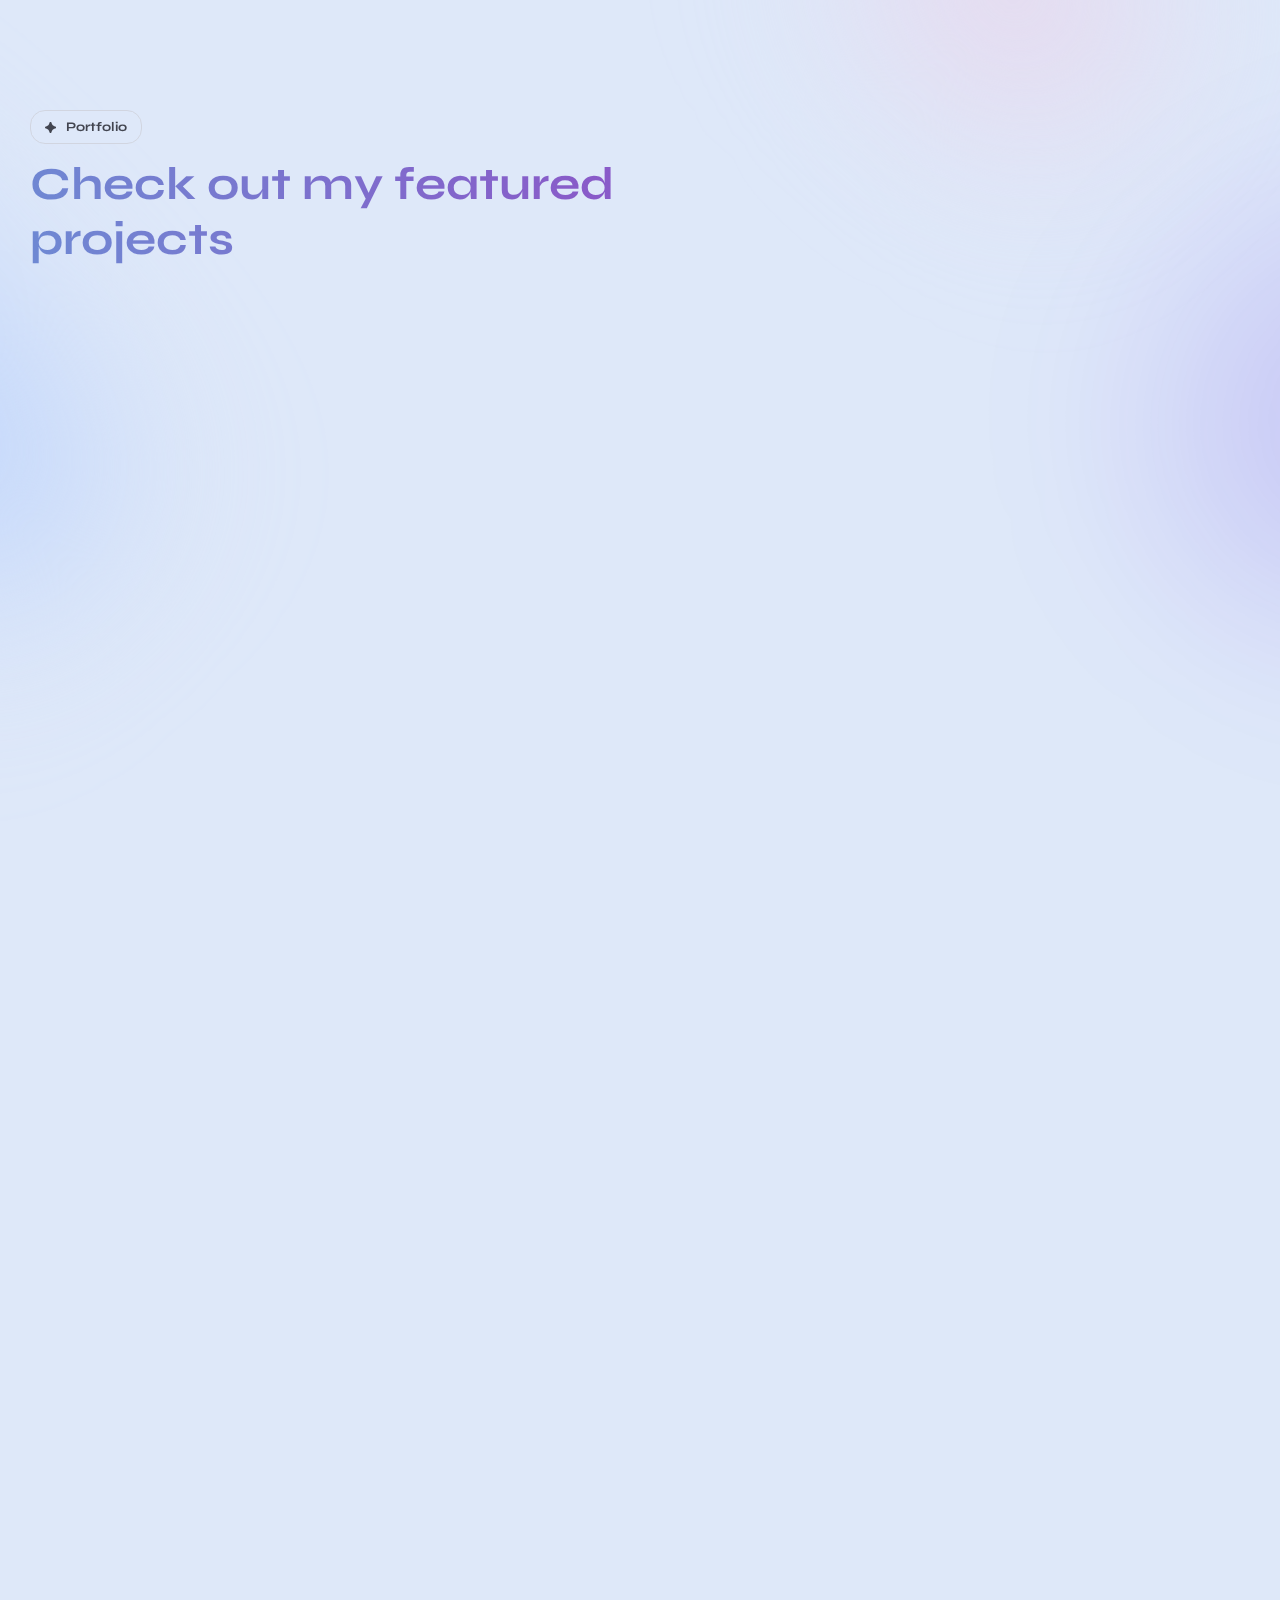
<file: Oussama-portfolio/index.html>
<!DOCTYPE html>
<html lang="en" dir="ltr">

  <head>
    <meta charset="UTF-8">

    <!-- Page Title -->
    <title>Oussama_ Elhassnaoui -Digital content Designer
      and motion designer</title></title>

    <!-- Meta Tags -->
    <meta name="description" content="Show yourself brightly with Braxton - unique and creative portfolio and resume template!">
    <meta name="description" content="Embark on a visual journey with our Video Editing and Motion Design Portfolio—a testament
       to creativity and skill. Immerse yourself in the world of cinematic storytelling, dynamic motion 
       graphics, and cutting-edge design. Our portfolio showcases proficiency in video production, motion
       graphics, and the art of visual storytelling. From editing to special effects, we bring a wealth
       of expertise to elevate your projects. Contact us today to infuse innovation and creativity into
       your visual endeavors">
    <meta name="keywords" content="Video Editing, Motion Design, Graphic Design, Multimedia Artist, Animation Portfolio,
       Visual Effects, Motion Graphics, Film Editing, Creative Designer, Digital Media Artist, Video 
       Production, 3D Animation, Cinematic Design, Adobe Creative Suite, Digital Storytelling, After Effects,
        Film Director, Typography, Branding Design, User Interface (UI), User Experience (UX), Illustration, 
        Storyboarding, Color Grading, Creative Direction, Brand Identity, Logo Design, Concept Art, 
        Interactive Design, Video Portfolio, Visual Storytelling, Multimedia Production, Editing Software, 
        Video Marketing, Cinematography, Animation Techniques, Motion Design Studio, Special Effects, 2D Animation, 
        Digital Illustration, Film Production, Art Direction, Digital Artistry, Video Rendering, Creative Solutions, 
        Conceptual Design, Dynamic Graphics, Interactive Media, Film and Video Editor, Creative Multimedia.">
    <meta itemprop="description" content="Embark on a visual journey with our Video Editing and Motion Design Portfolio—a testament
      to creativity and skill. Immerse yourself in the world of cinematic storytelling, dynamic motion 
      graphics, and cutting-edge design. Our portfolio showcases proficiency in video production, motion
      graphics, and the art of visual storytelling. From editing to special effects, we bring a wealth
      of expertise to elevate your projects. Contact us today to infuse innovation and creativity into
      your visual endeavors">
    <meta name="twitter:description" content="Embark on a visual journey with our Video Editing and Motion Design Portfolio—a testament
      to creativity and skill. Immerse yourself in the world of cinematic storytelling, dynamic motion 
      graphics, and cutting-edge design. Our portfolio showcases proficiency in video production, motion
      graphics, and the art of visual storytelling. From editing to special effects, we bring a wealth
      of expertise to elevate your projects. Contact us today to infuse innovation and creativity into
      your visual endeavors">
    <meta name="keywords" content="mix_design, resume, portfolio, personal page, cv, template, one page, responsive, html5, css3, creative, clean">
    <meta name="author" content="mix_design">

    <!-- Viewport Meta-->
    <meta http-equiv="X-UA-Compatible" content="IE=edge">
    <meta name="viewport" content="width=device-width, initial-scale=1, maximum-scale=1">

    <!-- Template Favicon & Icons Start -->
    <link rel="shortcut icon" href="img\favicon\favicon.png" type="image/png">
    <link rel="apple-touch-icon" href="img\favicon\favicon.png">
    <!-- Template Favicon & Icons End -->

    <!-- Facebook Metadata Start -->
    <meta property="og:image:height" content="1200">
    <meta property="og:image:width" content="1200">
    <meta property="og:title" content="oussama Portfolio">
    <meta property="og:description" content="oussamaelhassnaoui, motiondesign, video, editing, design">
    <meta property="og:url" content="https://oussamaelhassnaoui.github.io/motion-design-portfolio/">
    <meta property="og:image" content="img/favicon/favicon.png">
    <!-- Facebook Metadata End -->

    <!-- Template Styles Start -->
    <link rel="stylesheet" href="css/loaders/loader.css">
    <link rel="stylesheet" type="text/css" href="css/plugins.css">
    <link rel="stylesheet" type="text/css" href="css/main.css">
    <!-- Template Styles End -->

    <!-- Custom Browser Color Start -->
    <meta name="theme-color" media="(prefers-color-scheme: light)" content="#dcdce7">
    <meta name="theme-color" media="(prefers-color-scheme: dark)" content="#111111">
    <meta name="msapplication-navbutton-color" content="#111111">
    <meta name="apple-mobile-web-app-capable" content="yes">
    <meta name="apple-mobile-web-app-status-bar-style" content="black-translucent">
    <!-- Custom Browser Color End -->
    
    <script type="text/javascript">
      (function() {
      window.__insp = window.__insp || [];
      __insp.push(['wid', 1931875733]);
      var ldinsp = function(){
      if(typeof window.__inspld != "undefined") return; window.__inspld = 1; var insp = document.createElement('script'); insp.type = 'text/javascript'; insp.async = true; insp.id = "inspsync"; insp.src = ('https:' == document.location.protocol ? 'https' : 'http') + '://cdn.inspectlet.com/inspectlet.js?wid=1931875733&r=' + Math.floor(new Date().getTime()/3600000); var x = document.getElementsByTagName('script')[0]; x.parentNode.insertBefore(insp, x); };
      setTimeout(ldinsp, 0);
      })();
      </script>    
 
  </head>

  <body>
    

    <!-- Gradient Background Start -->
    <div class="gradient-background">
      <div class="blur"></div>
      <div class="blur"></div>
      <div class="blur"></div>
    </div>
    <!-- Gradient Background End -->

    

    <!-- Page Content Start -->
    <div id="content" class="content">
      <div class="content__wrapper">

      

        <!-- Portfolio Section Start -->
        <section id="portfolio" class="inner inner-first portfolio">

          <!-- Content Block - H2 Section Title Start -->
          <div class="content__block section-grid-title">
            <p class="h2__subtitle animate-in-up">
              <svg xmlns="http://www.w3.org/2000/svg" x="0px" y="0px" width="13px" height="13px" viewBox="0 0 13 13" fill="currentColor">
                <path fill="currentColor" d="M5.6,12.6c-0.5-0.8-0.7-2.4-1.7-3.5c-1-1-2.7-1.2-3.5-1.7C-0.1,7-0.1,6,0.4,5.6c0.8-0.5,2.3-0.6,3.5-1.8
                  C5,2.8,5.1,1.2,5.6,0.4C6-0.1,7-0.1,7.4,0.4c0.5,0.8,0.7,2.4,1.8,3.5c1.2,1.2,2.6,1.2,3.5,1.7c0.6,0.4,0.6,1.4,0,1.7
                  C11.8,7.9,10.2,8,9.1,9.1c-1,1-1.2,2.7-1.7,3.5C7,13.1,6,13.1,5.6,12.6z"/>
              </svg>
              <span>Portfolio</span>
            </p>
            <h2 class="h2__title animate-in-up">Check out my featured projects</h2>
          </div>
          <!-- Content Block - H2 Section Title End -->

          <!-- Content Block - Works Gallery Start -->
          <div class="content__block grid-block">
            <div class="container-fluid px-0 inner__gallery">
              <div class="row gx-0 my-gallery" itemscope itemtype="http://schema.org/ImageGallery">
    
                <!-- Works Gallery Single Item Start -->
                <figure class="col-12 col-md-6 gallery__item grid-item animate-card-2" itemprop="associatedMedia" itemscope itemtype="http://schema.org/ImageObject"> 
                  <div class="video-container">
                    <iframe
                     class="rounded-[8px] lg:rounded-[15px]"
                     src="https://player.vimeo.com/video/1042164372?autoplay=1&loop=1&muted=0&controls=1"
                     frameborder="0"
                     allow="autoplay; fullscreen; picture-in-picture; clipboard-write"
                     style="position:absolute;top:0;left:0;width:100%;height:100%;"
                     title="LukeVSL_PLC"
                     data-ready="true">
                    </iframe>
                  </div>  
                  <figcaption class="gallery__descr" itemprop="caption description"> 
                  </figcaption>
                </figure>
                <!-- Works Gallery Single Item End -->
                <!-- Works Gallery Single Item Start -->
                <figure class="col-12 col-md-6 gallery__item grid-item animate-card-2" itemprop="associatedMedia" itemscope itemtype="http://schema.org/ImageObject">
                  <div class="video-container">
                    <iframe
                     class="rounded-[8px] lg:rounded-[15px]"
                     src="https://player.vimeo.com/video/1115160881?autoplay=0&loop=1&muted=0&controls=1"
                     frameborder="0"
                     allow="autoplay; fullscreen; picture-in-picture; clipboard-write"
                     style="position:absolute;top:0;left:0;width:100%;height:100%;"
                     title="LukeVSL_PLC"
                     data-ready="true">
                    </iframe>
                  </div>
                  <figcaption class="gallery__descr opposite" itemprop="caption description">   
                  </figcaption>
                </figure>
                <!-- Works Gallery Single Item End -->    
                <!-- Works Gallery Single Item Start -->
                <figure class="col-12 col-md-6 gallery__item grid-item animate-card-2" itemprop="associatedMedia" itemscope itemtype="http://schema.org/ImageObject">
                  <div class="video-container">
                    <iframe
                     class="rounded-[8px] lg:rounded-[15px]"
                     src="https://player.vimeo.com/video/1115165668?autoplay=0&loop=1&muted=1&controls=1"
                     frameborder="0"
                     allow="autoplay; fullscreen; picture-in-picture; clipboard-write"
                     style="position:absolute;top:0;left:0;width:100%;height:100%;"
                     title="LukeVSL_PLC"
                     data-ready="true">
                    </iframe>
                  </div>
                  <figcaption class="gallery__descr opposite" itemprop="caption description"> 
                  </figcaption>
                </figure>
                <!-- Works Gallery Single Item End -->
                <!-- Works Gallery Single Item Start -->
                <figure class="col-12 col-md-6 gallery__item grid-item animate-card-2" itemprop="associatedMedia" itemscope itemtype="http://schema.org/ImageObject">
                  <div class="video-container">
                    <iframe
                     class="rounded-[8px] lg:rounded-[15px]"
                     src="https://player.vimeo.com/video/1042166639?autoplay=0&loop=0&muted=0&controls=1"
                     frameborder="0"
                     allow="autoplay; fullscreen; picture-in-picture; clipboard-write"
                     style="position:absolute;top:0;left:0;width:100%;height:100%;"
                     title="LukeVSL_PLC"
                     data-ready="true">
                     
                    </iframe>
                  </div>
                  <figcaption class="gallery__descr " itemprop="caption description">                    
                <figure class="col-12 col-md-6 gallery__item grid-item animate-card-2" itemprop="associatedMedia" itemscope itemtype="http://schema.org/ImageObject">
                  <div class="video-container">
                  </figcaption>
                </figure>
                <figure class="col-12 col-md-6 gallery__item grid-item animate-card-2" itemprop="associatedMedia" itemscope itemtype="http://schema.org/ImageObject">
                  <div class="video-container">
                    <iframe
                     class="rounded-[8px] lg:rounded-[15px]"
                     src="https://player.vimeo.com/video/1115162941?autoplay=0&loop=0&muted=0&controls=1"
                     frameborder="0"
                     allow="autoplay; fullscreen; picture-in-picture; clipboard-write"
                     style="position:absolute;top:0;left:0;width:100%;height:100%;"
                     title="LukeVSL_PLC"
                     data-ready="true">
                     
                    </iframe>
                  </div>
                  <figcaption class="gallery__descr " itemprop="caption description">                    
                <figure class="col-12 col-md-6 gallery__item grid-item animate-card-2" itemprop="associatedMedia" itemscope itemtype="http://schema.org/ImageObject">
                  <div class="video-container">
                  </figcaption>
                </figure>
                <figure class="col-12 col-md-6 gallery__item grid-item animate-card-2" itemprop="associatedMedia" itemscope itemtype="http://schema.org/ImageObject">
                  <div class="video-container">
                    <iframe
                     class="rounded-[8px] lg:rounded-[15px]"
                     src="https://player.vimeo.com/video/1115164036?autoplay=0&loop=0&muted=0&controls=1"
                     frameborder="0"
                     allow="autoplay; fullscreen; picture-in-picture; clipboard-write"
                     style="position:absolute;top:0;left:0;width:100%;height:100%;"
                     title="LukeVSL_PLC"
                     data-ready="true">
                     
                    </iframe>
                  </div>
                  <figcaption class="gallery__descr " itemprop="caption description">                    
                <figure class="col-12 col-md-6 gallery__item grid-item animate-card-2" itemprop="associatedMedia" itemscope itemtype="http://schema.org/ImageObject">
                  <div class="video-container">
                  </figcaption>
                </figure>
                <figure class="col-12 col-md-6 gallery__item grid-item animate-card-2" itemprop="associatedMedia" itemscope itemtype="http://schema.org/ImageObject">
                  <div class="video-container">
                    <iframe
                     class="rounded-[8px] lg:rounded-[15px]"
                     src="https://player.vimeo.com/video/1115196375?autoplay=0&loop=0&muted=0&controls=1"
                     frameborder="0"
                     allow="autoplay; fullscreen; picture-in-picture; clipboard-write"
                     style="position:absolute;top:0;left:0;width:100%;height:100%;"
                     title="LukeVSL_PLC"
                     data-ready="true">
                     
                    </iframe>
                  </div>
                  <figcaption class="gallery__descr " itemprop="caption description">                    
                <figure class="col-12 col-md-6 gallery__item grid-item animate-card-2" itemprop="associatedMedia" itemscope itemtype="http://schema.org/ImageObject">
                  <div class="video-container">
                  </figcaption>
                </figure>
                <figure class="col-12 col-md-6 gallery__item grid-item animate-card-2" itemprop="associatedMedia" itemscope itemtype="http://schema.org/ImageObject">
                  <div class="video-container">
                    <iframe
                     class="rounded-[8px] lg:rounded-[15px]"
                     src="https://player.vimeo.com/video/1115186134?autoplay=0&loop=0&muted=0&controls=1"
                     frameborder="0"
                     allow="autoplay; fullscreen; picture-in-picture; clipboard-write"
                     style="position:absolute;top:0;left:0;width:100%;height:100%;"
                     title="LukeVSL_PLC"
                     data-ready="true">
                     
                    </iframe>
                  </div>
                  <figcaption class="gallery__descr " itemprop="caption description">                    
                <figure class="col-12 col-md-6 gallery__item grid-item animate-card-2" itemprop="associatedMedia" itemscope itemtype="http://schema.org/ImageObject">
                  <div class="video-container">
                  </figcaption>
                </figure>

                <figure class="col-12 col-md-6 gallery__item grid-item animate-card-2" itemprop="associatedMedia" itemscope itemtype="http://schema.org/ImageObject">
                  <div class="video-container">
                    <iframe
                     class="rounded-[8px] lg:rounded-[15px]"
                     src="https://player.vimeo.com/video/1001403189?autoplay=0&loop=0&muted=0&controls=1"
                     frameborder="0"
                     allow="autoplay; fullscreen; picture-in-picture; clipboard-write"
                     style="position:absolute;top:0;left:0;width:100%;height:100%;"
                     title="LukeVSL_PLC"
                     data-ready="true">
                     
                    </iframe>
                  </div>
                  <figcaption class="gallery__descr " itemprop="caption description">                    
                <figure class="col-12 col-md-6 gallery__item grid-item animate-card-2" itemprop="associatedMedia" itemscope itemtype="http://schema.org/ImageObject">
                  <div class="video-container">
                  </figcaption>
                </figure>

                <figure class="col-12 col-md-6 gallery__item grid-item animate-card-2" itemprop="associatedMedia" itemscope itemtype="http://schema.org/ImageObject">
                  <div class="video-container">
                    <iframe
                     class="rounded-[8px] lg:rounded-[15px]"
                     src="https://player.vimeo.com/video/1115209751?autoplay=0&loop=0&muted=0&controls=1"
                     frameborder="0"
                     allow="autoplay; fullscreen; picture-in-picture; clipboard-write"
                     style="position:absolute;top:0;left:0;width:100%;height:100%;"
                     title="LukeVSL_PLC"
                     data-ready="true">
                     
                    </iframe>
                  </div>
                  <figcaption class="gallery__descr " itemprop="caption description">                    
                <figure class="col-12 col-md-6 gallery__item grid-item animate-card-2" itemprop="associatedMedia" itemscope itemtype="http://schema.org/ImageObject">
                  <div class="video-container">
                  </figcaption>
                </figure> 

                <figure class="col-12 col-md-6 gallery__item grid-item animate-card-2" itemprop="associatedMedia" itemscope itemtype="http://schema.org/ImageObject">
                  <div class="video-container">
                    <iframe
                     class="rounded-[8px] lg:rounded-[15px]"
                     src="https://player.vimeo.com/video/1115211919?autoplay=0&loop=0&muted=0&controls=1"
                     frameborder="0"
                     allow="autoplay; fullscreen; picture-in-picture; clipboard-write"
                     style="position:absolute;top:0;left:0;width:100%;height:100%;"
                     title="LukeVSL_PLC"
                     data-ready="true">
                     
                    </iframe>
                  </div>
                  <figcaption class="gallery__descr " itemprop="caption description">                    
                <figure class="col-12 col-md-6 gallery__item grid-item animate-card-2" itemprop="associatedMedia" itemscope itemtype="http://schema.org/ImageObject">
                  <div class="video-container">
                  </figcaption>
                </figure> 

                <figure class="col-12 col-md-6 gallery__item grid-item animate-card-2" itemprop="associatedMedia" itemscope itemtype="http://schema.org/ImageObject">
                  <div class="video-container">
                    <iframe
                     class="rounded-[8px] lg:rounded-[15px]"
                     src="https://player.vimeo.com/video/1000322250?autoplay=0&loop=0&muted=0&controls=1"
                     frameborder="0"
                     allow="autoplay; fullscreen; picture-in-picture; clipboard-write"
                     style="position:absolute;top:0;left:0;width:100%;height:100%;"
                     title="LukeVSL_PLC"
                     data-ready="true">
                     
                    </iframe>
                  </div>
                  <figcaption class="gallery__descr " itemprop="caption description">                    
                <figure class="col-12 col-md-6 gallery__item grid-item animate-card-2" itemprop="associatedMedia" itemscope itemtype="http://schema.org/ImageObject">
                  <div class="video-container">
                  </figcaption>
                </figure> 

                 <figure class="col-12 col-md-6 gallery__item grid-item animate-card-2" itemprop="associatedMedia" itemscope itemtype="http://schema.org/ImageObject">
                  <div class="video-container">
                    <iframe
                     class="rounded-[8px] lg:rounded-[15px]"
                     src="https://player.vimeo.com/video/1001390118?autoplay=0&loop=0&muted=0&controls=1"
                     frameborder="0"
                     allow="autoplay; fullscreen; picture-in-picture; clipboard-write"
                     style="position:absolute;top:0;left:0;width:100%;height:100%;"
                     title="LukeVSL_PLC"
                     data-ready="true">
                     
                    </iframe>
                  </div>
                  <figcaption class="gallery__descr " itemprop="caption description">                    
                <figure class="col-12 col-md-6 gallery__item grid-item animate-card-2" itemprop="associatedMedia" itemscope itemtype="http://schema.org/ImageObject">
                  <div class="video-container">
                  </figcaption>
                </figure> 

                <figure class="col-12 col-md-6 gallery__item grid-item animate-card-2" itemprop="associatedMedia" itemscope itemtype="http://schema.org/ImageObject">
                  <div class="video-container">
                    <iframe
                     class="rounded-[8px] lg:rounded-[15px]"
                     src="https://player.vimeo.com/video/1115198824?autoplay=0&loop=0&muted=0&controls=1"
                     frameborder="0"
                     allow="autoplay; fullscreen; picture-in-picture; clipboard-write"
                     style="position:absolute;top:0;left:0;width:100%;height:100%;"
                     title="LukeVSL_PLC"
                     data-ready="true">
                     
                    </iframe>
                  </div>
                  <figcaption class="gallery__descr " itemprop="caption description">                    
                <figure class="col-12 col-md-6 gallery__item grid-item animate-card-2" itemprop="associatedMedia" itemscope itemtype="http://schema.org/ImageObject">
                  <div class="video-container">
                  </figcaption>
                </figure>
                <!-- Works Gallery Single Item End -->
    
              </div>
            </div>
          </div>
          <!-- Content Block - Works Gallery End -->

        </section>
        <!-- Portfolio Section End -->

        

        

        

      </div>
    </div>
    <!-- Page Content End -->

    <!-- Root element of PhotoSwipe. Must have class pswp. -->
    <div class="pswp" tabindex="-1" role="dialog" aria-hidden="true">

      <!-- Background of PhotoSwipe.
      It's a separate element, as animating opacity is faster than rgba(). -->
      <div class="pswp__bg"></div>

      <!-- Slides wrapper with overflow:hidden. -->
      <div class="pswp__scroll-wrap">

        <!-- Container that holds slides. PhotoSwipe keeps only 3 slides in DOM to save memory. -->
        <!-- don't modify these 3 pswp__item elements, data is added later on. -->
        <div class="pswp__container">
          <div class="pswp__item"></div>
          <div class="pswp__item"></div>
          <div class="pswp__item"></div>
        </div>

        <!-- Default (PhotoSwipeUI_Default) interface on top of sliding area. Can be changed. -->
        <div class="pswp__ui pswp__ui--hidden">

          <div class="pswp__top-bar">

            <!--  Controls are self-explanatory. Order can be changed. -->

            <div class="pswp__counter"></div>

            <button class="pswp__button pswp__button--close link-s" title="Close (Esc)"></button>

            <button class="pswp__button pswp__button--share link-s" title="Share"></button>

            <button class="pswp__button pswp__button--fs link-s" title="Toggle fullscreen"></button>

            <button class="pswp__button pswp__button--zoom link-s" title="Zoom in/out"></button>

            <!-- Preloader demo http://codepen.io/dimsemenov/pen/yyBWoR -->
            <!-- element will get class pswp__preloader-active when preloader is running -->
            <div class="pswp__preloader">
              <div class="pswp__preloader__icn">
                <div class="pswp__preloader__cut">
                  <div class="pswp__preloader__donut"></div>
                </div>
              </div>
            </div>
          </div>

            <div class="pswp__share-modal pswp__share-modal--hidden pswp__single-tap">
              <div class="pswp__share-tooltip"></div>
            </div>

            <button class="pswp__button pswp__button--arrow--left link-s" title="Previous (arrow left)"></button>

            <button class="pswp__button pswp__button--arrow--right link-s" title="Next (arrow right)"></button>

            <div class="pswp__caption">
              <div class="pswp__caption__center"></div>
            </div>

        </div>

      </div>

    </div>
    <script>
      function pauseVideo(index) {
        var videos = document.querySelectorAll('iframe');
        videos[index].contentWindow.postMessage(JSON.stringify({ method: 'pause' }), '*');
      }
    </script>
    <!-- Load Scripts Start -->
    <script src="js/libs.min.js"></script>
    <script>
      const randomX = random(-400, 400);
      const randomY = random(-200, 200);
      const randomDelay = random(0, 50);
      const randomTime = random(20, 40);
      const randomTime2 = random(5, 12);
      const randomAngle = random(-30, 150);

      const blurs = gsap.utils.toArray(".blur");
      blurs.forEach((blur) => {
        gsap.set(blur, {
          x: randomX(-1),
          y: randomX(1),
          rotation: randomAngle(-1)
        });

        moveX(blur, 1);
        moveY(blur, -1);
        rotate(blur, 1);
      });

      function rotate(target, direction) {
        gsap.to(target, randomTime2(), {
          rotation: randomAngle(direction),
          ease: Sine.easeInOut,
          onComplete: rotate,
          onCompleteParams: [target, direction * -1]
        });
      }

      function moveX(target, direction) {
        gsap.to(target, randomTime(), {
          x: randomX(direction),
          ease: Sine.easeInOut,
          onComplete: moveX,
          onCompleteParams: [target, direction * -1]
        });
      }

      function moveY(target, direction) {
        gsap.to(target, randomTime(), {
          y: randomY(direction),
          ease: Sine.easeInOut,
          onComplete: moveY,
          onCompleteParams: [target, direction * -1]
        });
      }

      function random(min, max) {
        const delta = max - min;
        return (direction = 1) => (min + delta * Math.random()) * direction;
      }
    </script>
    <script src="js/app.js"></script>
    <script src="js/gallery-init.js"></script>
    <!-- Load Scripts End -->
    
  </body>

</html>
</file>
<file: Oussama-portfolio/css/loaders/loader.css>
/*! ------------------------------------------------
 * Project Name: Name: Braxton - Personal Portfolio & Resume HTML Template
 * Project Description: Show yourself brightly with Braxton - unique and creative portfolio and resume template!
 * Tags: mix_design, resume, portfolio, personal page, cv, template, one page, responsive, html5, css3, creative, clean 
 * Version: 1.0.0
 * Build Date: March 2024
 * Last Update: March 2024
 * This product is available exclusively on Themeforest
 * Author: mix_design
 * Author URI: https://themeforest.net/user/mix_design */
/*! File name: loader.css
 * ------------------------------------------------
 *
 * ------------------------------------------------
 * Table of Contents
 * ------------------------------------------------
 *  01. Loader Styles
 * ------------------------------------------------
 * Table of Contents End
 * ------------------------------------------------ */
:root {
  --_size: 1.6rem;
  --_font-default: "Syne", sans-serif;
  --_font-accent: "Syne", sans-serif;
  --_radius-s: 1.5rem;
  --_radius-m: 2.2rem;
  --_radius-l: 3rem;
  --_radius-xl: 3.6rem;
  --_animspeed-fast: 0.1s;
  --_animspeed-medium: 0.3s;
  --_animspeed-slow: 0.6s;
  --_animbezier: cubic-bezier(0.23, 0.65, 0.74, 1.09);
  /* light color scheme */
  --base--light: #e6ebf4;
  --base-tint--light: #ebf0f7;
  --base-shade--light: #bdc1c8;
  --accent--light: #aa70e0;
  --secondary--light: #7059e2;
  --secondary-rgba--light: rgba(112,89,226,0.3);
  --stroke-controls--light: #a8b0c1;
  --stroke-controls-neutral--light: rgba(0,0,0,0.3);
  --stroke-elements--light: #d1d5e0;
  --t-bright--light: #22232c;
  --t-medium--light: #424550;
  --t-muted--light: #666a79;
  --t-accent--light: #8f56cc;
  --t-secondary--light: #5d4ec4;
  --t-disabled--light: #717586;
  --t-placeholder--light: #969bb2;
  --base-opp--light: #111111;
  --t-opp-bright--light: #ebf0f7;
  --t-opp-medium--light: #C7C6D3;
  --t-opp-muted--light: #A1A1AF;
  --gradient-one--light: #CEC4EF;
  --gradient-two--light: #f5c5cd;
  --gradient-three--light: #ac8fe3;
  /* dark color scheme */
  --base--dark: #111111;
  --base-tint--dark: #161616;
  --base-shade--dark: #000000;
  --accent--dark: #E4B8BF;
  --secondary--dark: #CEC4EF;
  --secondary-rgba--dark: rgba(206,196,239,0.2);
  --stroke-controls--dark: #4B4B51;
  --stroke-controls-neutral--dark: rgba(255,255,255,0.3);
  --stroke-elements--dark: #303033;
  --t-bright--dark: #e9e9f1;
  --t-medium--dark: #C7C6D3;
  --t-muted--dark: #A1A1AF;
  --t-accent--dark: #E1BAC5;
  --t-secondary--dark: #CEC4EF;
  --t-disabled--dark: #8B8A91;
  --t-placeholder--dark: #58585E;
  --base-opp--dark: #fafafa;
  --t-opp-bright--dark: #121319;
  --t-opp-medium--dark: #626577;
  --t-opp-muted--dark: #717586;
  --gradient-one--dark: #a287d5;
  --gradient-two--dark: #E4B8BF;
  --gradient-three--dark: #8b6bc5;
  /* permanent colors */
  --per-base: #111111;
  --per-base-tint: #212121;
  --per-stroke-controls: rgba(255,255,255,0.4);
  --t-per-bright-light: #ffffff;
  --t-per-medium-light: #f2f2f2;
  --t-per-muted-light: #C7C6D3;
  --t-per-bright-dark: #27293b;
  --t-per-medium-dark: #626577;
  --t-per-muted-dark: #717586;
}
@media only screen and (min-width: 1600px) {
  :root {
    --_radius-s: 1.7rem;
    --_radius-m: 2.6rem;
  }
}

/* defaults */
@media (prefers-color-scheme: light) {
  :root {
    --base: var(--base--light);
    --base-tint: var(--base-tint--light);
    --base-shade: var(--base-shade--light);
    --accent: var(--accent--light);
    --secondary: var(--secondary--light);
    --secondary-rgba: var(--secondary-rgba--light);
    --stroke-controls: var(--stroke-controls--light);
    --stroke-controls-neutral: var(--stroke-controls-neutral--light);
    --stroke-elements: var(--stroke-elements--light);
    --t-bright: var(--t-bright--light);
    --t-medium: var(--t-medium--light);
    --t-muted: var(--t-muted--light);
    --t-accent: var(--t-accent--light);
    --t-secondary: var(--t-secondary--light);
    --t-disabled: var(--t-disabled--light);
    --t-placeholder: var(--t-placeholder--light);
    --base-opp: var(--base-opp--light);
    --t-opp-bright: var(--t-opp-bright--light);
    --t-opp-medium: var(--t-opp-medium--light);
    --t-opp-muted: var(--t-opp-muted--light);
    --gradient-one: var(--gradient-one--light);
    --gradient-two: var(--gradient-two--light);
    --gradient-three: var(--gradient-three--light);
  }
}
@media (prefers-color-scheme: dark) {
  :root {
    --base: var(--base--dark);
    --base-tint: var(--base-tint--dark);
    --base-shade: var(--base-shade--dark);
    --accent: var(--accent--dark);
    --secondary: var(--secondary--dark);
    --secondary-rgba: var(--secondary-rgba--dark);
    --stroke-controls: var(--stroke-controls--dark);
    --stroke-controls-neutral: var(--stroke-controls-neutral--dark);
    --stroke-elements: var(--stroke-elements--dark);
    --t-bright: var(--t-bright--dark);
    --t-medium: var(--t-medium--dark);
    --t-muted: var(--t-muted--dark);
    --t-accent: var(--t-accent--dark);
    --t-secondary: var(--t-secondary--dark);
    --t-disabled: var(--t-disabled--dark);
    --t-placeholder: var(--t-placeholder--dark);
    --base-opp: var(--base-opp--dark);
    --t-opp-bright: var(--t-opp-bright--dark);
    --t-opp-medium: var(--t-opp-medium--dark);
    --t-opp-muted: var(--t-opp-muted--dark);
    --gradient-one: var(--gradient-one--dark);
    --gradient-two: var(--gradient-two--dark);
    --gradient-three: var(--gradient-three--dark);
  }
}
[color-scheme=light] {
  --base: var(--base--light);
  --base-tint: var(--base-tint--light);
  --base-shade: var(--base-shade--light);
  --accent: var(--accent--light);
  --secondary: var(--secondary--light);
  --secondary-rgba: var(--secondary-rgba--light);
  --stroke-controls: var(--stroke-controls--light);
  --stroke-controls-neutral: var(--stroke-controls-neutral--light);
  --stroke-elements: var(--stroke-elements--light);
  --t-bright: var(--t-bright--light);
  --t-medium: var(--t-medium--light);
  --t-muted: var(--t-muted--light);
  --t-accent: var(--t-accent--light);
  --t-secondary: var(--t-secondary--light);
  --t-disabled: var(--t-disabled--light);
  --t-placeholder: var(--t-placeholder--light);
  --base-opp: var(--base-opp--light);
  --t-opp-bright: var(--t-opp-bright--light);
  --t-opp-medium: var(--t-opp-medium--light);
  --t-opp-muted: var(--t-opp-muted--light);
  --gradient-one: var(--gradient-one--light);
  --gradient-two: var(--gradient-two--light);
  --gradient-three: var(--gradient-three--light);
}

[color-scheme=dark] {
  --base: var(--base--dark);
  --base-tint: var(--base-tint--dark);
  --base-shade: var(--base-shade--dark);
  --accent: var(--accent--dark);
  --secondary: var(--secondary--dark);
  --secondary-rgba: var(--secondary-rgba--dark);
  --stroke-controls: var(--stroke-controls--dark);
  --stroke-controls-neutral: var(--stroke-controls-neutral--dark);
  --stroke-elements: var(--stroke-elements--dark);
  --t-bright: var(--t-bright--dark);
  --t-medium: var(--t-medium--dark);
  --t-muted: var(--t-muted--dark);
  --t-accent: var(--t-accent--dark);
  --t-secondary: var(--t-secondary--dark);
  --t-disabled: var(--t-disabled--dark);
  --t-placeholder: var(--t-placeholder--dark);
  --base-opp: var(--base-opp--dark);
  --t-opp-bright: var(--t-opp-bright--dark);
  --t-opp-medium: var(--t-opp-medium--dark);
  --t-opp-muted: var(--t-opp-muted--dark);
  --gradient-one: var(--gradient-one--dark);
  --gradient-two: var(--gradient-two--dark);
  --gradient-three: var(--gradient-three--dark);
}

/* ------------------------------------------------*/
/* Loader Styles Start */
/* ------------------------------------------------*/
.loader {
  position: fixed;
  top: 0;
  right: 0;
  bottom: 0;
  left: 0;
  z-index: 9999;
  background-color: var(--base-tint);
  opacity: 1;
  visibility: visible;
  -webkit-transition: all var(--_animspeed-slow) ease-in-out;
  -moz-transition: all var(--_animspeed-slow) ease-in-out;
  transition: all var(--_animspeed-slow) ease-in-out;
}
.loader.loaded {
  background-color: var(--base);
  opacity: 0;
  visibility: hidden;
}

.loader__content {
  position: absolute;
  left: 50%;
  top: 50%;
  bottom: auto;
  right: auto;
  -webkit-transform: translateX(-50%) translateY(-50%);
     -moz-transform: translateX(-50%) translateY(-50%);
      -ms-transform: translateX(-50%) translateY(-50%);
          transform: translateX(-50%) translateY(-50%);
  width: 40px;
  height: 60px;
  -webkit-transition: opacity var(--_animspeed-medium) ease-in-out;
  -moz-transition: opacity var(--_animspeed-medium) ease-in-out;
  transition: opacity var(--_animspeed-medium) ease-in-out;
  opacity: 1;
}
.loader__content.fade-out {
  opacity: 0;
}

.loader__box {
  width: 40px;
  height: 40px;
  background: var(--accent);
  background: -moz-linear-gradient(315deg, var(--accent) 0%, var(--secondary) 100%);
  background: linear-gradient(135deg, var(--accent) 0%, var(--secondary) 100%);
  -webkit-animation: jump 0.5s linear infinite;
     -moz-animation: jump 0.5s linear infinite;
          animation: jump 0.5s linear infinite;
  -moz-border-radius: 10px;
       border-radius: 10px;
}

@-webkit-keyframes jump {
  17% {
    border-bottom-right-radius: 10px;
  }
  25% {
    -webkit-transform: translateY(9px) rotate(22.5deg);
            transform: translateY(9px) rotate(22.5deg);
  }
  50% {
    -webkit-transform: translateY(18px) scale(1, 0.9) rotate(45deg);
            transform: translateY(18px) scale(1, 0.9) rotate(45deg);
    border-bottom-right-radius: 40px;
  }
  75% {
    -webkit-transform: translateY(9px) rotate(67.5deg);
            transform: translateY(9px) rotate(67.5deg);
  }
  100% {
    -webkit-transform: translateY(0) rotate(90deg);
            transform: translateY(0) rotate(90deg);
  }
}

@-moz-keyframes jump {
  17% {
    -moz-border-radius-bottomright: 10px;
         border-bottom-right-radius: 10px;
  }
  25% {
    -moz-transform: translateY(9px) rotate(22.5deg);
         transform: translateY(9px) rotate(22.5deg);
  }
  50% {
    -moz-transform: translateY(18px) scale(1, 0.9) rotate(45deg);
         transform: translateY(18px) scale(1, 0.9) rotate(45deg);
    -moz-border-radius-bottomright: 40px;
         border-bottom-right-radius: 40px;
  }
  75% {
    -moz-transform: translateY(9px) rotate(67.5deg);
         transform: translateY(9px) rotate(67.5deg);
  }
  100% {
    -moz-transform: translateY(0) rotate(90deg);
         transform: translateY(0) rotate(90deg);
  }
}

@keyframes jump {
  17% {
    -moz-border-radius-bottomright: 10px;
         border-bottom-right-radius: 10px;
  }
  25% {
    -webkit-transform: translateY(9px) rotate(22.5deg);
       -moz-transform: translateY(9px) rotate(22.5deg);
            transform: translateY(9px) rotate(22.5deg);
  }
  50% {
    -webkit-transform: translateY(18px) scale(1, 0.9) rotate(45deg);
       -moz-transform: translateY(18px) scale(1, 0.9) rotate(45deg);
            transform: translateY(18px) scale(1, 0.9) rotate(45deg);
    -moz-border-radius-bottomright: 40px;
         border-bottom-right-radius: 40px;
  }
  75% {
    -webkit-transform: translateY(9px) rotate(67.5deg);
       -moz-transform: translateY(9px) rotate(67.5deg);
            transform: translateY(9px) rotate(67.5deg);
  }
  100% {
    -webkit-transform: translateY(0) rotate(90deg);
       -moz-transform: translateY(0) rotate(90deg);
            transform: translateY(0) rotate(90deg);
  }
}
.loader__shadow {
  width: 40px;
  height: 5px;
  background-color: var(--base-shade);
  position: absolute;
  top: 49px;
  left: 0;
  -moz-border-radius: 50%;
       border-radius: 50%;
  -webkit-animation: shadow 0.5s linear infinite;
     -moz-animation: shadow 0.5s linear infinite;
          animation: shadow 0.5s linear infinite;
}

@-webkit-keyframes shadow {
  50% {
    -webkit-transform: scale(1.2, 1);
            transform: scale(1.2, 1);
  }
}

@-moz-keyframes shadow {
  50% {
    -moz-transform: scale(1.2, 1);
         transform: scale(1.2, 1);
  }
}

@keyframes shadow {
  50% {
    -webkit-transform: scale(1.2, 1);
       -moz-transform: scale(1.2, 1);
            transform: scale(1.2, 1);
  }
}
/* ------------------------------------------------*/
/* Loader Styles End */
/* ------------------------------------------------*/
</file>
